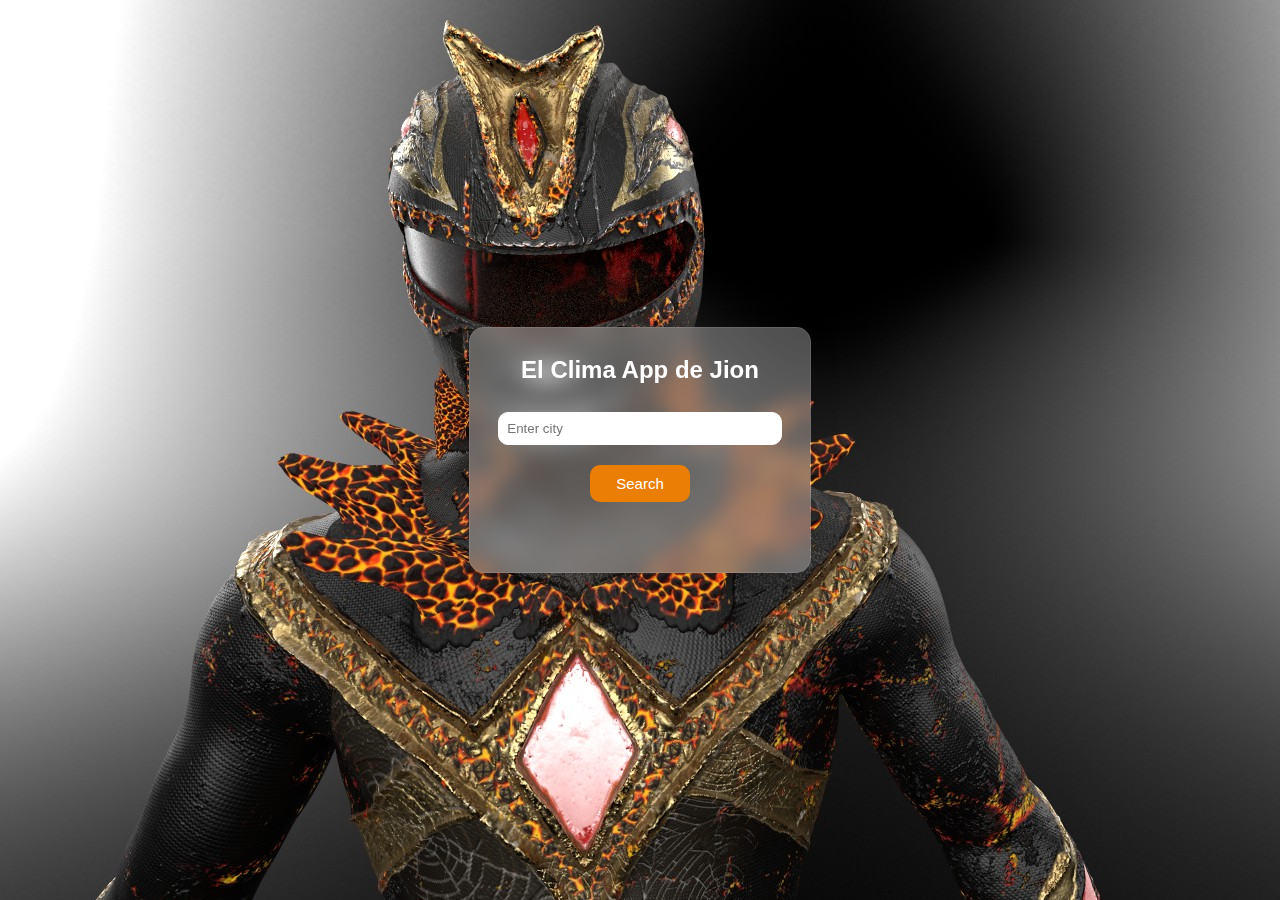
<file: weatherapp/index.html>
<!DOCTYPE html>
<html lang ="en">
    <head>
        <meta charset="utf-8">
        <meta name="viewport" content="width=device-width",initial-scale=1.0">
        <title>Jion's Clima App</title>
        <link rel="stylesheet" href="./weatherstyle.css">
    </head>
    <body>
        <div id="weather-container">
            <h2>El Clima App de Jion</h2>
            <input type="text" id="city" placeholder="Enter city">
            <button onclick="getWeather()">Search</button>

            <img id="weather-icon" alt="Weather Icon"> 

            <div id="temp-div"></div>

            <div id="weather-info"></div>

            <div id="hourly-forecast"></div>
        </div>
        <script src="/scripts/weatherscript.js"></script>
    </body>
</html>
</file>
<file: weatherapp/weatherstyle.css>
/*Weather App*/
.responsive{width: 100%;
    height: auto;}
body {
    background-image: url('ranger.jpg');
    background-size: auto
    ;
    background-position: auto
    ;
    background-attachment: fixed
    ;
    background-repeat: no-repeat
    ;background-color:transparent;
    width: auto;
    height: auto;
    margin:0;
 
    font-family: 'Segoe UI', Tahoma, Geneva, Verdana, sans-serif;
    display: flex;
    align-items: center;
    justify-content: center;
    height: 100vh;
    margin: 0;
}

#weather-container {
    background: rgba(255, 255, 255, 0.3);
    max-width: 400px;
    padding: 20px;
    border-radius: 15px;
    box-shadow: 0 8px 32px rgba(0, 0, 0, 0.1);
    backdrop-filter: blur(10px);
    border: 1px solid rgba(255, 255, 255, 0.1);
    text-align: center;
}

h2, label, p {
    color: #fff;
    margin: 8px 0;
}

input {
    width: calc(100% - 16px);
    padding: 8px;
    box-sizing: border-box;
    border-radius: 10px;
    border: 1px solid white;
    margin-top: 20px;
}

button {
    background: #eb7f05;
    color: white;
    padding: 10px;
    border: none;
    border-radius: 10px;
    cursor: pointer;
    margin-top: 20px;
    width: 100px;
    font-size: 15px;
}

button:hover {
    background: #cdd748;
}

#temp-div p {
    font-size: 60px;
    margin-top: -30px;
}

#weather-info {
    font-size: 20px;
}

#weather-icon {
    width: 200px;
    height: 200px;
    margin: 0 auto 10px; 
    margin-bottom: 0;
    display: none;
}

#hourly-forecast {
    margin-top: 50px;
    overflow-x: auto;
    white-space: nowrap;
    display: flex;
    justify-content: space-between;
}

.hourly-item {
    flex: 0 0 auto;
    width: 80px;
    display: flex;
    flex-direction: column;
    align-items: center;
    margin-right: 10px;
    color: white;
}

.hourly-item img {
    width: 30px;
    height: 30px;
    margin-bottom: 5px;
}

#hourly-heading {
    color: #fff;
    margin-top: 10px;
}
</file>
